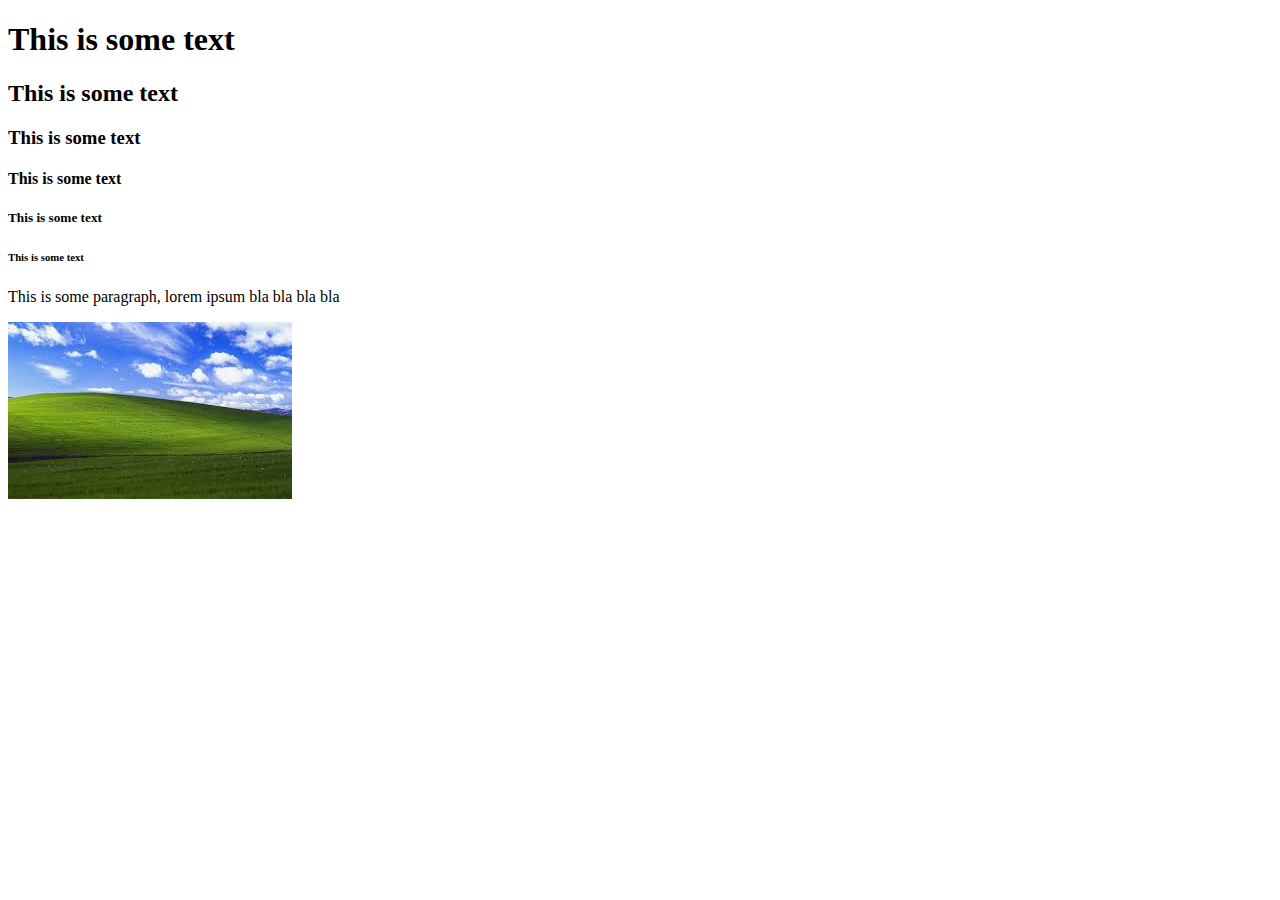
<file: demo/index.html>
<!doctype html>
<html>
  <head>
    <title>My First Web Page</title>
  </head>
  <body>
    <h1>This is some text</h1>
    <h2>This is some text</h2>
    <h3>This is some text</h3>
    <h4>This is some text</h4>
    <h5>This is some text</h5>
    <h6>This is some text</h6>

    <p>This is some paragraph, lorem ipsum bla bla bla bla</p>
    <img src="xp_desktop.jpg">
  </body>
</html>
</file>
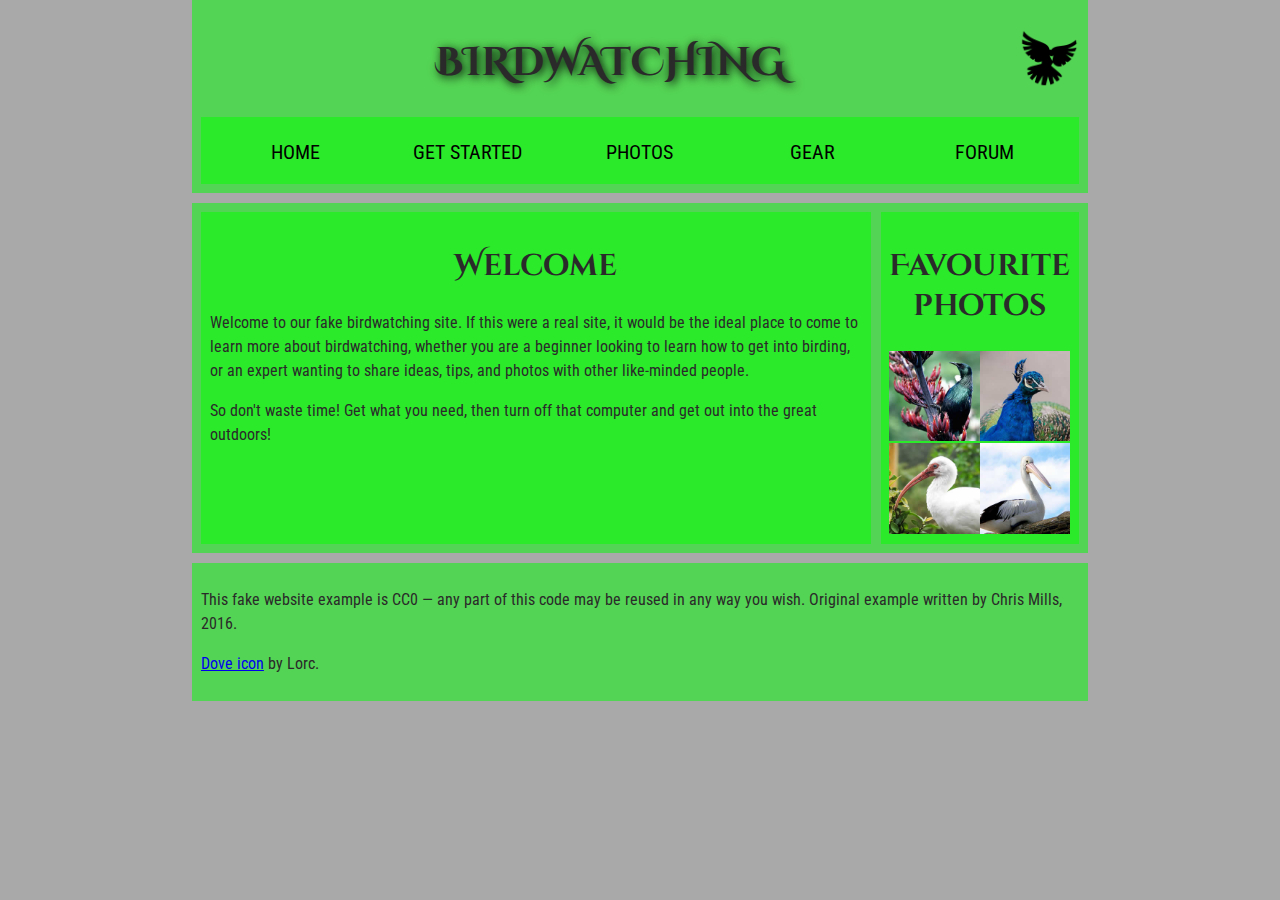
<file: 01-HTML/01-introduction/structuring-a-page-of-content/index.html>
<!DOCTYPE html>
<html lang="en">
	<head>
		<meta charset="utf-8">
		<title>Birdwatching</title>
		<link href="https://fonts.googleapis.com/css?family=Roboto+Condensed:300%7CCinzel+Decorative:700" rel="stylesheet">
		<link rel="stylesheet", href="style.css">
		<!--[if lt IE 9]>
		<script src="https://cdnjs.cloudflare.com/ajax/libs/html5shiv/3.7.3/html5shiv.js"></script>
		<![endif]-->
	</head>

	<body>
		<header>
			<h1>Birdwatching</h1>
			<img src="dove.png" alt="a simple dove logo">


			<nav>
				<ul>
					<li><span>Home</span></li>
					<li><a href="#">Get started</a></li>
					<li><a href="#">Photos</a></li>
					<li><a href="#">Gear</a></li>
					<li><a href="#">Forum</a></li>
				</ul>
			</nav>
		</header>

		<main>
			<article>
				<h2>Welcome</h2>

				<p>
					Welcome to our fake birdwatching site. If this were a real site, it would be the ideal place
					to come to learn more about birdwatching, whether you are a beginner looking to learn how to
					get into birding, or an expert wanting to share ideas, tips, and photos with other like-minded
					people.
				</p>

				<p>
					So don't waste time! Get what you need, then turn off that computer and get out into the great
					outdoors!
				</p>

			</article>
			<aside>
				<h2>Favourite photos</h2>
				<a href="favorite-1.jpg"><img src="favorite-1_th.jpg" alt="Small black bird, black claws, long black slender beak, links to larger version of the image"></a>
				<a href="favorite-2.jpg"><img src="favorite-2_th.jpg" alt="Top half of a pretty bird with bright blue plumage on neck, light colored beak, blue headdress, links to larger version of the image"></a>
				<a href="favorite-3.jpg"><img src="favorite-3_th.jpg" alt="Top half of a large bird with white plumage, very long curved narrow light colored break, links to larger version of the image"></a>
				<a href="favorite-4.jpg"><img src="favorite-4_th.jpg" alt="Large bird, mostly white plumage with black plumage on back and rear, long straight white beak, links to larger version of the image"></a>
			</aside>
		</main>

		<footer>
			<p>This fake website example is CC0 — any part of this code may be reused in any way you wish. Original example written by Chris Mills, 2016.</p>

			<p><a href="http://game-icons.net/lorc/originals/dove.html">Dove icon</a> by Lorc.</p>
		</footer>

	</body>
</html>
</file>
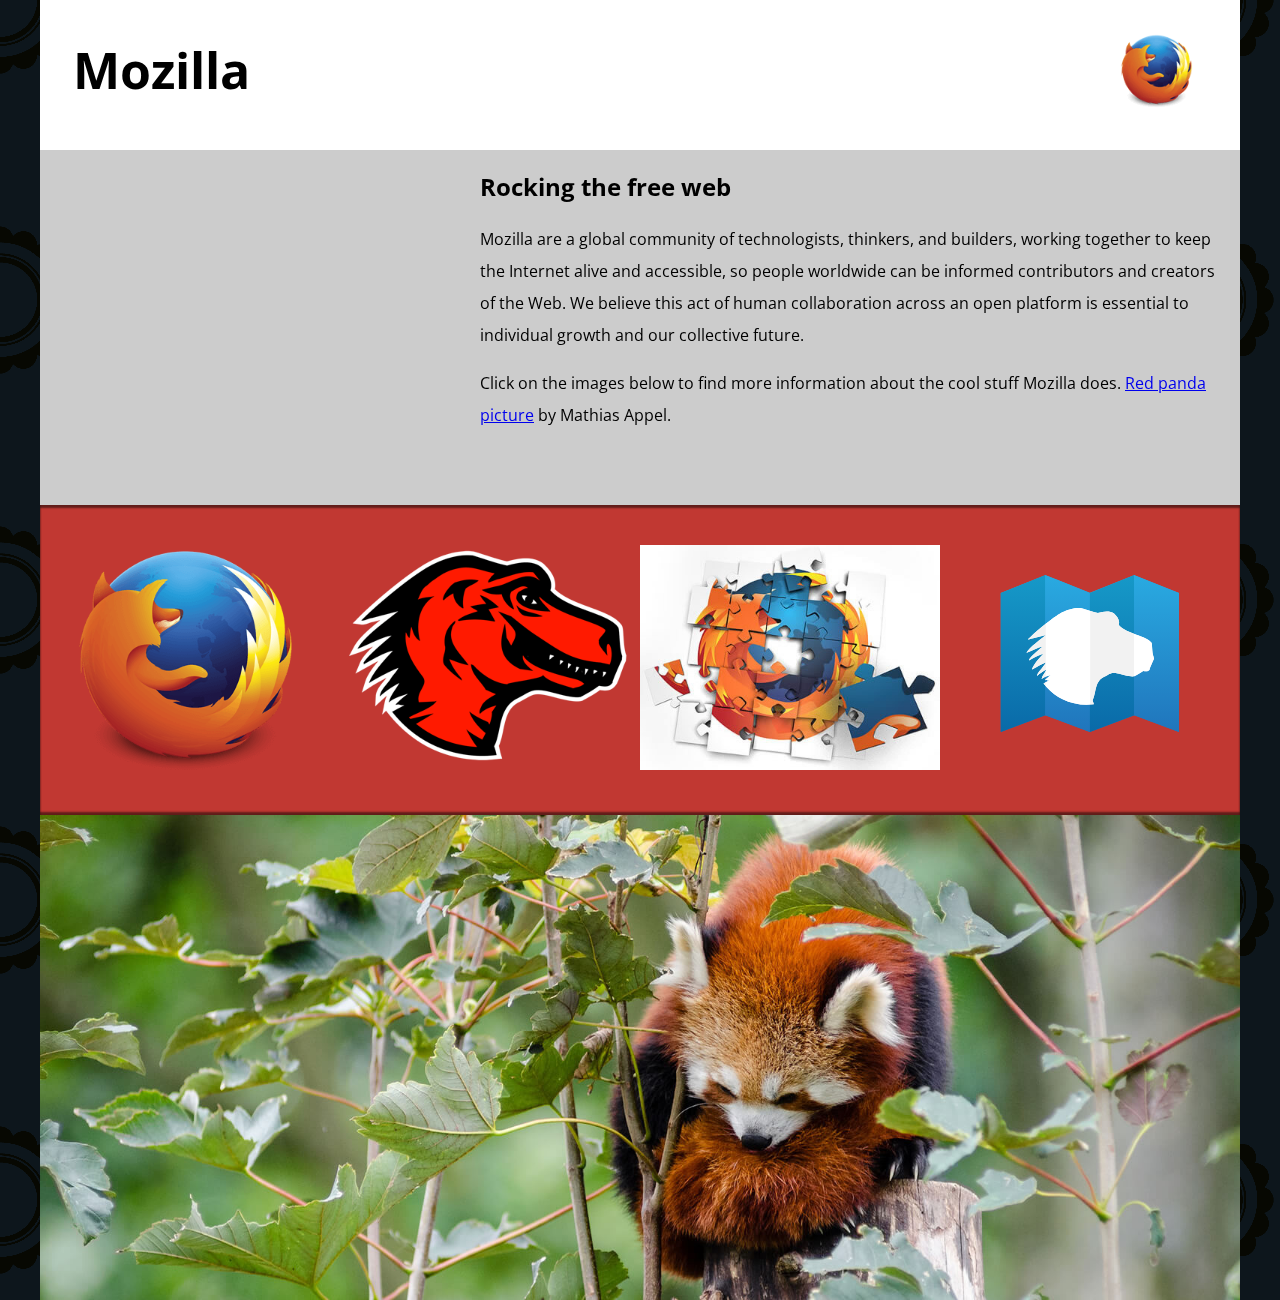
<file: 01-HTML/02-multimedia/mdn-splash-page/index.html>
<!DOCTYPE html>
<html>
<head>
	<meta charset="utf-8">
	<meta name="viewport" content="width=device-width">
	<title>Mozilla splash page</title>
	<link href='https://fonts.googleapis.com/css?family=Open+Sans:400,700' rel='stylesheet' type='text/css'>
	<link href="style.css" rel="stylesheet", type="text/css">
</head>

<body>
	<header>
		<h1>Mozilla</h1>
		<img src="images/firefox-logo120.png" alt="Firefox Logo">
	</header>

	<main>
		<article>
			<!-- insert iframe from youtube -->
			<iframe width="400" height="315" src="https://www.youtube.com/embed/ojcNcvb1olg" frameborder="0" allow="accelerometer; autoplay; clipboard-write; encrypted-media; gyroscope; picture-in-picture" allowfullscreen></iframe>

			<h2>Rocking the free web</h2>

			<p>Mozilla are a global community of technologists, thinkers, and builders, working together to keep the Internet alive and accessible, so people worldwide can be informed contributors and creators of the Web. We believe this act of human collaboration across an open platform is essential to individual growth and our collective future.</p>

			<p>Click on the images below to find more information about the cool stuff Mozilla does. <a href="https://www.flickr.com/photos/mathiasappel/21675551065/">Red panda picture</a> by Mathias Appel.</p>
		</article>

		<div class="further-info">
			<!-- insert images with srcsets and sizes -->
			<a href="https://www.mozilla.org/en-US/firefox/new/">
			<img srcset="images/firefox-logo120.png 120w,
						images/firefox-logo400.png 400w"
				sizes="(max-width: 500px) 120px,
						400px"
				src="images/firefox-logo400.png", alt="Download Firefox">
			</a>
			<a href="https://www.mozilla.org/">
			<img srcset="images/mozilla-dinosaur120.png 120w,
						images/mozilla-dinosaur400.png 400w"
				sizes="(max-width: 500px) 120px,
						400px"
				src="images/mozilla-dinosaur400.png", alt="Learn more about Mozilla">
			</a>
			<a href="https://addons.mozilla.org/">
			<img srcset="images/firefox-addons120.jpg 120w,
						images/firefox-addons400.jpg 400w"
				sizes="(max-width: 500px) 120px,
						400px"
				src="images/firefox-addons400.jpg", alt="Customize Firefox with add-ons">
			</a>
			<a href="https://developer.mozilla.org/en-US/">
			<img src="images/mdn.svg" alt="Learn web development with MDN">
			</a>
			<div class="clearfix"></div>
			</div>

			<div class="red-panda">
			<!-- insert picture element -->
			<picture>
				<source media="(max-width: 600px)" srcset="images/red-panda-portrait-small.jpg">
				<img src="images/red-panda-landscape.jpg" alt="A red panda">
			</picture>
		</div>
	</main>
</body>
</html>
</file>
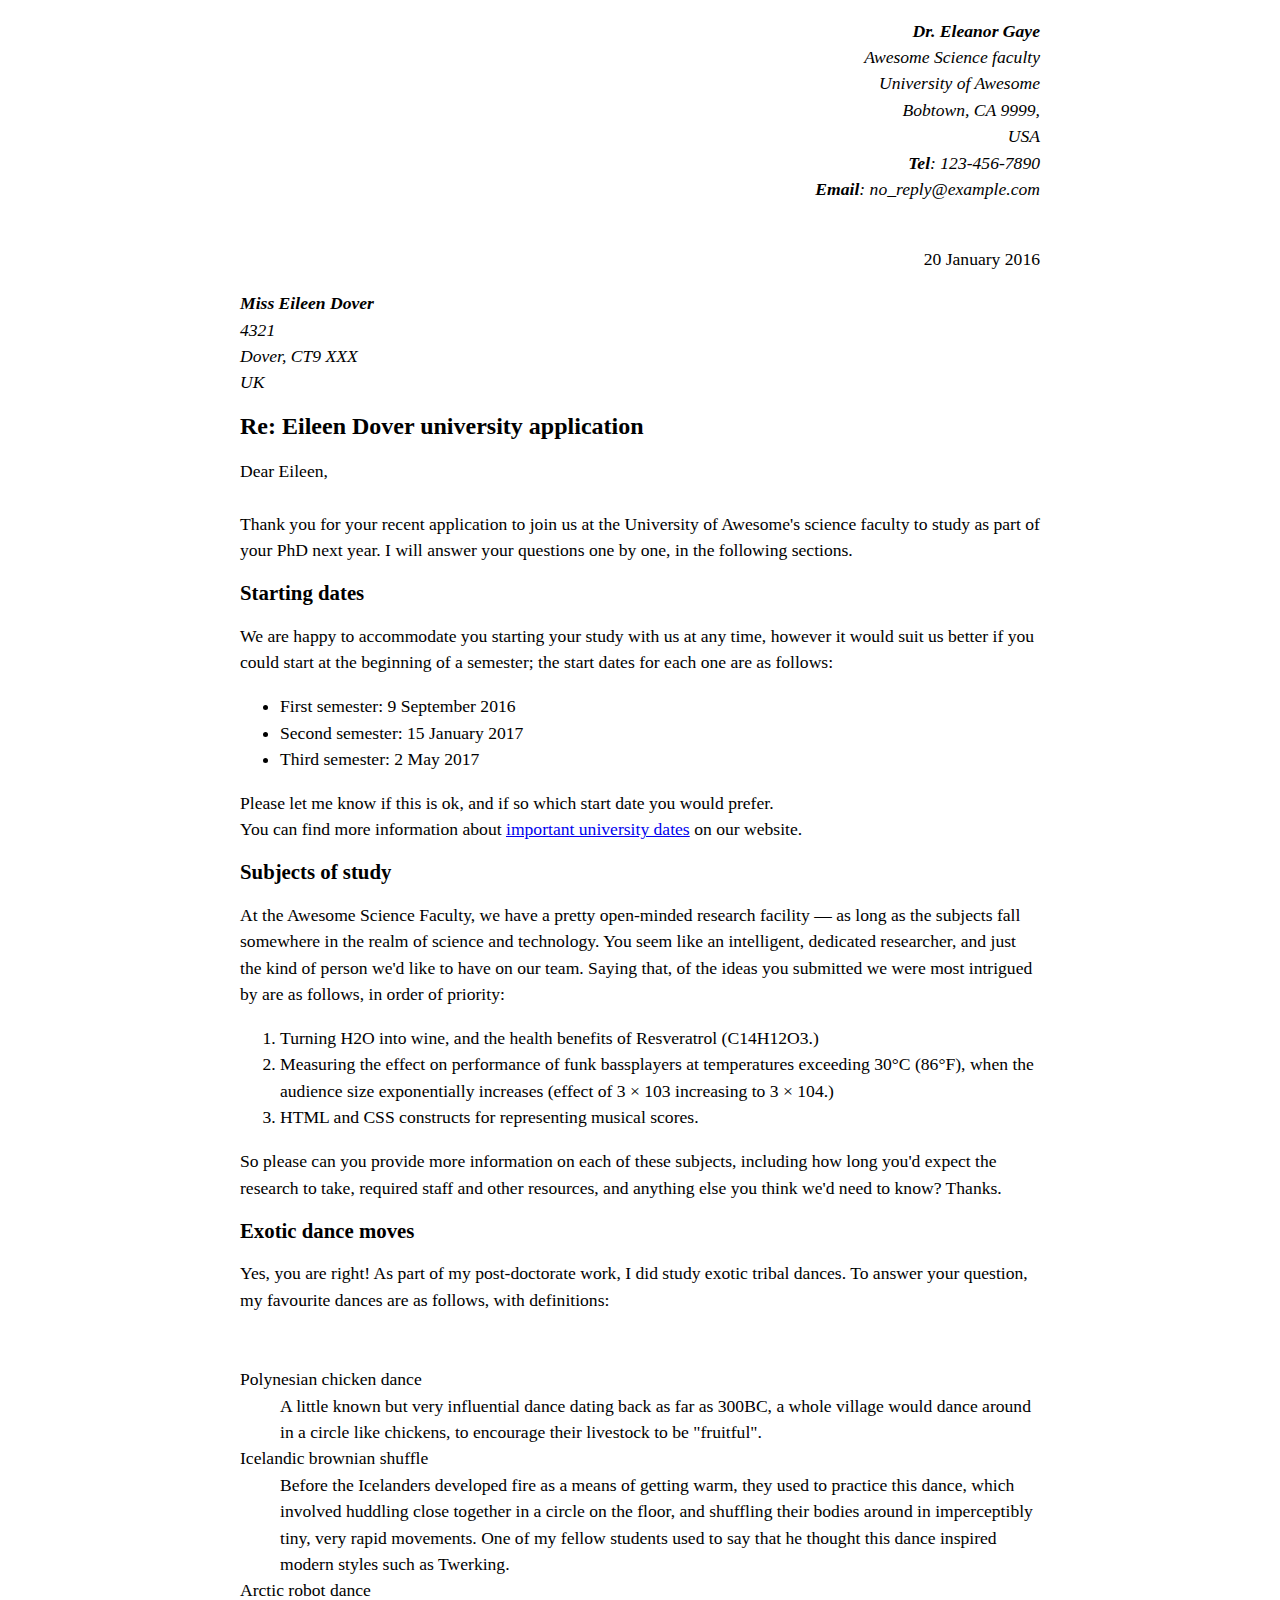
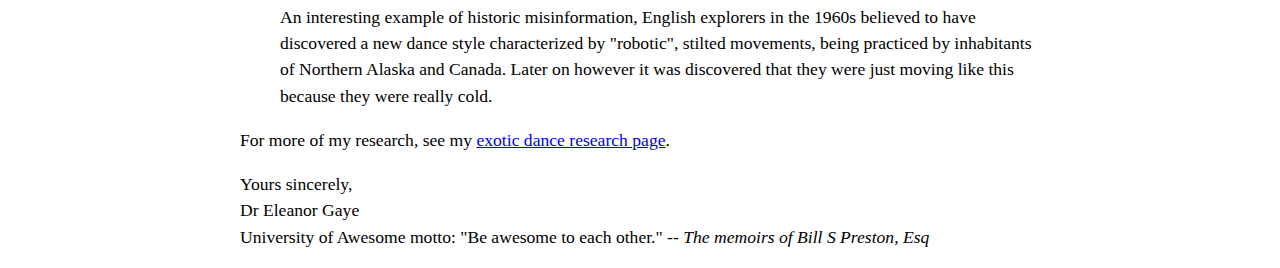
<file: 01-HTML/01-introduction/marking-up-a-letter/letter.html>
<!DOCTYPE html>
<html>
<head>
    <meta charset='utf-8'>
    <meta http-equiv='X-UA-Compatible' content='IE=edge'>
    <title>Letter</title>
    <meta name='viewport' content='width=device-width, initial-scale=1'>
    <link rel='stylesheet' type='text/css' media='screen' href='letter.css'>
</head>
<body>
    <header>
        <div class="sender-column">
            <em>
                <p>
                    <strong>Dr. Eleanor Gaye</strong><br>
                    Awesome Science faculty<br>
                    University of Awesome<br>
                    Bobtown, CA 9999,<br>
                    USA<br>
                    <strong>Tel</strong>: 123-456-7890<br>
                    <strong>Email</strong>: no_reply@example.com<br><br>
                </p>
            </em>
            <p>20 January 2016<br></p>
        </div>
        <p>
            <em>
                <strong>Miss Eileen Dover</strong><br>
                4321<br>
                Dover, CT9 XXX<br>
                UK<br>
            </em>
        </p>
    </header>

    <div class="main">

        <h1>Re: Eileen Dover university application</h1>
        <p>
            Dear Eileen,<br><br>
            Thank you for your recent application to join us at the University of Awesome's science faculty
            to study as part of your PhD next year. I will answer your questions one by one, in the following
            sections.

        </p>

        <h2>Starting dates</h2>

        <p>
            We are happy to accommodate you starting your study with us at any time, however it would suit us
            better if you could start at the beginning of a semester; the start dates for each one are as follows:
        </p>

        <ul>
            <li>First semester: 9 September 2016</li>
            <li>Second semester: 15 January 2017</li>
            <li>Third semester: 2 May 2017</li>
        </ul>

        <p>
            Please let me know if this is ok, and if so which start date you would prefer.<br>
            You can find more information about <a href="https://www.nyu.edu/registrar/calendars/university-academic-calendar.html">important university dates</a> on our website.
        </p>

        <h2>Subjects of study</h2>

        <p>
            At the Awesome Science Faculty, we have a pretty open-minded research facility — as long as the subjects fall
            somewhere in the realm of science and technology. You seem like an intelligent, dedicated researcher, and just
            the kind of person we'd like to have on our team. Saying that, of the ideas you submitted we were most intrigued
            by are as follows, in order of priority:
        </p>

        <ol>
            <li>Turning H2O into wine, and the health benefits of Resveratrol (C14H12O3.)</li>
            <li>
                Measuring the effect on performance of funk bassplayers at temperatures exceeding 30°C (86°F), when the
                audience size exponentially increases (effect of 3 × 103 increasing to 3 × 104.)
            </li>
            <li>
                HTML and CSS constructs for representing musical scores.
            </li>
        </ol>
        <p>
            So please can you provide more information on each of these subjects, including how long you'd expect the
            research to take, required staff and other resources, and anything else you think we'd need to know? Thanks.
        </p>

        <h2>Exotic dance moves</h2>

        <p>
            Yes, you are right! As part of my post-doctorate work, I did study exotic tribal dances. To answer your question,
            my favourite dances are as follows, with definitions:
        </p>

        <br>
        <dl>
            <dt>Polynesian chicken dance</dt>
            <dd>A little known but very influential dance dating back as far as 300BC, a whole village would dance around in
                a circle like chickens, to encourage their livestock to be "fruitful".
            </dd>
            <dt>Icelandic brownian shuffle</dt>
            <dd>
                Before the Icelanders developed fire as a means of getting warm, they used to practice this dance, which
                involved huddling close together in a circle on the floor, and shuffling their bodies around in imperceptibly
                tiny, very rapid movements. One of my fellow students used to say that he thought this dance inspired modern
                styles such as Twerking.
            </dd>
            <dt>Arctic robot dance</dt>
            <dd>
                An interesting example of historic misinformation, English explorers in the 1960s believed to have discovered a
                new dance style characterized by "robotic", stilted movements, being practiced by inhabitants of Northern Alaska
                and Canada. Later on however it was discovered that they were just moving like this because they were really cold.
            </dd>
        </dl>

        <p>For more of my research, see my <a href='https://www.google.com'>exotic dance research page</a>.</p>

    </div>
    <footer>
        <p>
            Yours sincerely,<br>
            Dr Eleanor Gaye<br>
            University of Awesome motto: "Be awesome to each other." -- <em>The memoirs of Bill S Preston, Esq</em><br>
        </p>
    </footer>

</body>
</html>
</file>
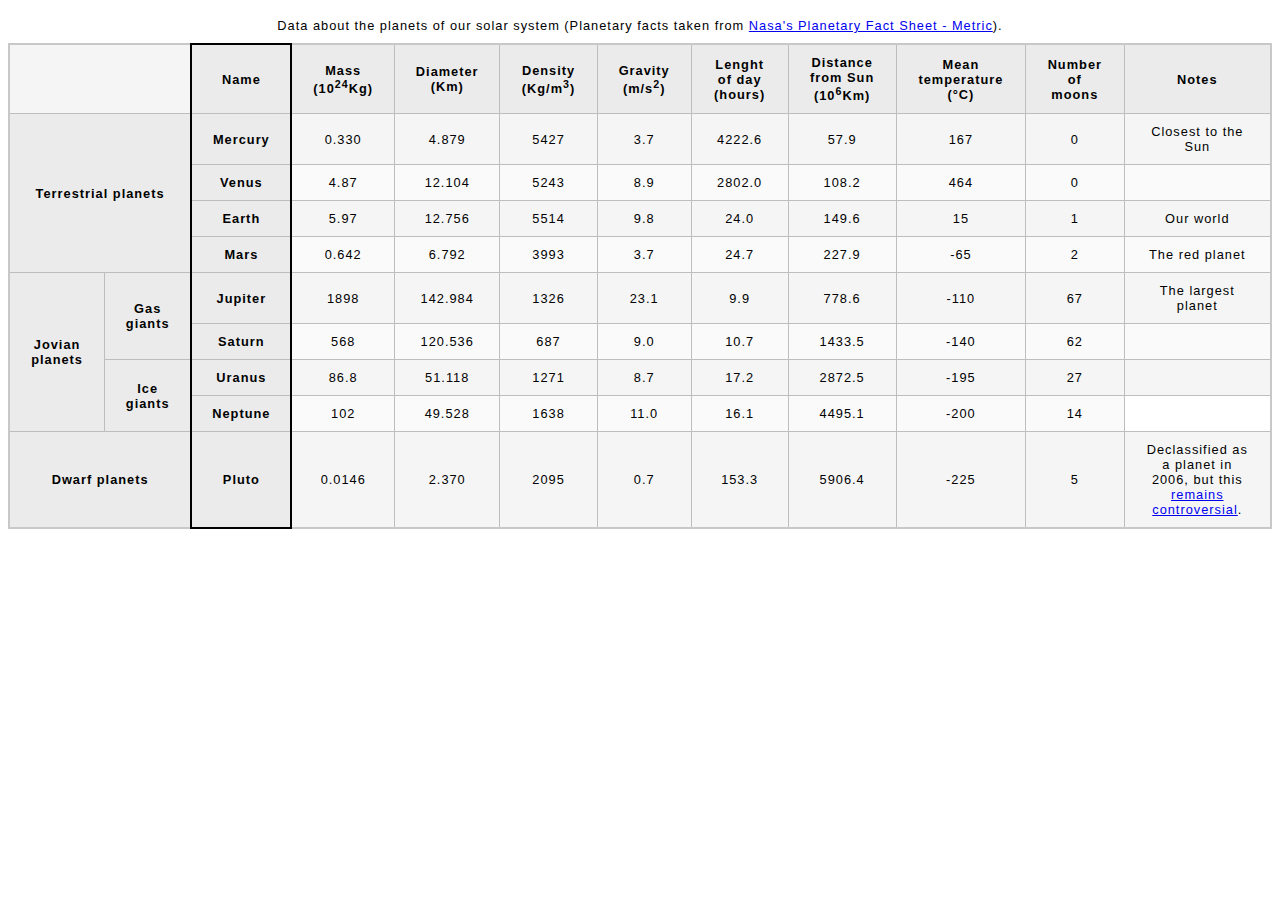
<file: 01-HTML/03-tables/structuring-planet-data/blank-template.html>
<!DOCTYPE html>
<html lang="en">
<head>
	<meta charset="utf-8">
	<title>Table template</title>
	<link href="minimal-table.css" rel="stylesheet" type="text/css">
</head>
<body>

	<table>
		<caption>
			Data about the planets of our solar system (Planetary facts taken from
			<a href="http://nssdc.gsfc.nasa.gov/planetary/factsheet/">Nasa's Planetary Fact Sheet - Metric</a>).
		</caption>
		<colgroup>
			<!-- First col group corresponds to info about types of planets -->
			<col span="2">
			<!-- Second col group corresponds to the planet names enclosed in black border -->
			<col style="border: 2px solid black">
			<!-- Third col group corresponds to the data -->
			<col span="9">
		</colgroup>
		<thead>
			<tr>
				<td colspan="2"></td>
				<th scope="col">Name</th>
				<th scope="col">Mass (10<sup>24</sup>Kg)</th>
				<th scope="col">Diameter (Km)</th>
				<th scope="col">Density (Kg/m<sup>3</sup>)</th>
				<th scope="col">Gravity (m/s<sup>2</sup>)</th>
				<th scope="col">Lenght of day (hours)</th>
				<th scope="col">Distance from Sun (10<sup>6</sup>Km)</th>
				<th scope="col">Mean temperature (°C)</th>
				<th scope="col">Number of moons</th>
				<th scope="col">Notes</th>
			</tr>
		</thead>
		<tbody>
			<tr>
				<th rowspan="4" colspan="2" scope="rowgroup">Terrestrial planets</th>
				<th scope="row">Mercury</th>
				<td>0.330</td>
				<td>4.879</td>
				<td>5427</td>
				<td>3.7</td>
				<td>4222.6</td>
				<td>57.9</td>
				<td>167</td>
				<td>0</td>
				<td>Closest to the Sun</td>
			</tr>
			<tr>
				<th scope="row">Venus</th>
				<td>4.87</td>
				<td>12.104</td>
				<td>5243</td>
				<td>8.9</td>
				<td>2802.0</td>
				<td>108.2</td>
				<td>464</td>
				<td>0</td>
				<td></td>
			</tr>
			<tr>
				<th scope="row">Earth</th>
				<td>5.97</td>
				<td>12.756</td>
				<td>5514</td>
				<td>9.8</td>
				<td>24.0</td>
				<td>149.6</td>
				<td>15</td>
				<td>1</td>
				<td>Our world</td>
			</tr>
			<tr>
				<th scope="row">Mars</th>
				<td>0.642</td>
				<td>6.792</td>
				<td>3993</td>
				<td>3.7</td>
				<td>24.7</td>
				<td>227.9</td>
				<td>-65</td>
				<td>2</td>
				<td>The red planet</td>
			</tr>
			<tr>
				<th rowspan="4" scope="rowgroup">Jovian planets</th>
				<th rowspan="2" scope="rowgroup">Gas giants</th>
				<th scope="row">Jupiter</th>
				<td>1898</td>
				<td>142.984</td>
				<td>1326</td>
				<td>23.1</td>
				<td>9.9</td>
				<td>778.6</td>
				<td>-110</td>
				<td>67</td>
				<td>The largest planet</td>
			</tr>
			<tr>
				<th scope="row">Saturn</th>
				<td>568</td>
				<td>120.536</td>
				<td>687</td>
				<td>9.0</td>
				<td>10.7</td>
				<td>1433.5</td>
				<td>-140</td>
				<td>62</td>
				<td></td>
			</tr>
			<tr>
				<th rowspan="2" scope="rowgroup">Ice giants</th>
				<th scope="row">Uranus</th>
				<td>86.8</td>
				<td>51.118</td>
				<td>1271</td>
				<td>8.7</td>
				<td>17.2</td>
				<td>2872.5</td>
				<td>-195</td>
				<td>27</td>
				<td></td>
			</tr>
			<tr>
				<th scope="row">Neptune</th>
				<td>102</td>
				<td>49.528</td>
				<td>1638</td>
				<td>11.0</td>
				<td>16.1</td>
				<td>4495.1</td>
				<td>-200</td>
				<td>14</td>
			</tr>
			<tr>
				<th colspan="2" scope="rowgroup">Dwarf planets</th>
				<th scope="row">Pluto</th>
				<td>0.0146</td>
				<td>2.370</td>
				<td>2095</td>
				<td>0.7</td>
				<td>153.3</td>
				<td>5906.4</td>
				<td>-225</td>
				<td>5</td>
				<td>Declassified as a planet in 2006, but this <a href="http://www.usatoday.com/story/tech/2014/10/02/pluto-planet-solar-system/16578959/">remains controversial</a>.</td>
			</tr>
		</tbody>

	</table>

</body>
</html>
</file>
<file: 01-HTML/01-introduction/structuring-a-page-of-content/style.css>
/* || General setup */

html, body {
  margin: 0;
  padding: 0;
}

html {
  font-size: 10px;
  background-color: #a9a9a9;
}

body {
  width: 70%;
  min-width: 800px;
  margin: 0 auto;
}

/* || typography */

h1, h2, h3 {
  font-family: 'Cinzel Decorative', cursive;
  color: #2a2a2a;
}

p, input, li {
  font-family: 'Roboto Condensed', sans-serif;
  color: #2a2a2a;
}

h1 {
  font-size: 4rem;
  text-align: center;
  text-shadow: 2px 2px 10px black;
}

h2 {
  font-size: 3rem;
  text-align: center;
}

h3 {
  font-size: 2.2rem;
}

p, li {
  font-size: 1.6rem;
  line-height: 1.5;
}

/* || header layout */

header {
  margin-bottom: 10px;
  display: flex;
  flex-flow: row wrap;
}

body > * {
  background-color: red;
  padding: 1%;
}

main, header, nav, article, aside, footer, section {
  background-color: rgba(0,255,0,0.5);
  padding: 1%;
}

h1 {
  flex: 5;
  text-transform: uppercase;
}

header img {
  display: block;
  height: 60px;
  padding-top: 20.15px;
}

nav {
  height: 50px;
  flex: 100%;
  display: flex;
}

nav ul {
  padding: 0;
  list-style-type: none;
  flex: 2;
  display: flex;
}

nav li {
  display: inline;
  text-align: center;
  flex: 1;
}

nav a, nav span {
  display: inline-block;
  font-size: 2rem;
  height: 3rem;
  line-height: 1.7;
  text-transform: uppercase;
  text-decoration: none;
  color: black;

}

/* || main layout */

main {
  display: flex;
}

article, section {
  flex: 4;
}

aside {
  flex: 1;
  margin-left: 10px;
  padding: 1%;
}

aside a {
  display: block;
  float: left;
  width: 50%;
}

aside img {
  max-width: 100%;
}

footer {
  margin-top: 10px;
}
</file>
<file: 01-HTML/02-multimedia/mdn-splash-page/style.css>
html {
	font-family: 'Open Sans', sans-serif;
	background: url(pattern.png);
}

body {
	width: 100%;
	max-width: 1200px;
	margin: 0 auto;
	background-color: white;
	position: relative;
}

/* Header styling */

header {
	height: 150px;
}

header img {
	width: 100px;
	position: absolute;
	right: 32.5px;
	top: 32.5px;
}

h1 {
	font-size: 50px;
	line-height: 140px;
	margin: 0 0 0 32.5px;
}

/* main section and video styling */

main {
	background: #ccc;
}

article {
	padding: 20px;
}

h2 {
	margin-top: 0;
}

p {
	line-height: 2;
}

iframe {
	float: left;
	margin: 0 20px 20px 0;
	max-width: 100%;
}

/* further info links */

.further-info {
	clear: left;
	padding: 40px 0;
	background: #c13832;
	box-shadow: inset 0 3px 2px rgba(0,0,0,0.5),
				inset 0 -3px 2px rgba(0,0,0,0.5);
}

.further-info a {
	width: 25%;
	display: block;
	float: left;
}

.further-info img {
	max-width: 100%;
}

.clearfix {
	clear: both;
}

/* Red panda image */

.red-panda img {
	display: block;
	max-width: 100%;
}
</file>
<file: 01-HTML/01-introduction/marking-up-a-letter/letter.css>
body {
  max-width: 800px;
  margin: 0 auto;
}

.sender-column {
  text-align: right;
}

h1 {
  font-size: 1.5em;
}

h2 {
  font-size: 1.3em;
}

p,ul,ol,dl,address {
  font-size: 1.1em;
}

p, li, dd, dt, address {
  line-height: 1.5;
}
</file>
<file: 01-HTML/03-tables/structuring-planet-data/minimal-table.css>
html {
  font-family: sans-serif;
}

table {
  border-collapse: collapse;
  border: 2px solid rgb(200,200,200);
  letter-spacing: 1px;
  font-size: 0.8rem;
}

td, th {
  border: 1px solid rgb(190,190,190);
  padding: 10px 20px;
}

th {
  background-color: rgb(235,235,235);
}

td {
  text-align: center;
}

tr:nth-child(even) td {
  background-color: rgb(250,250,250);
}

tr:nth-child(odd) td {
  background-color: rgb(245,245,245);
}

caption {
  padding: 10px;
}
</file>
